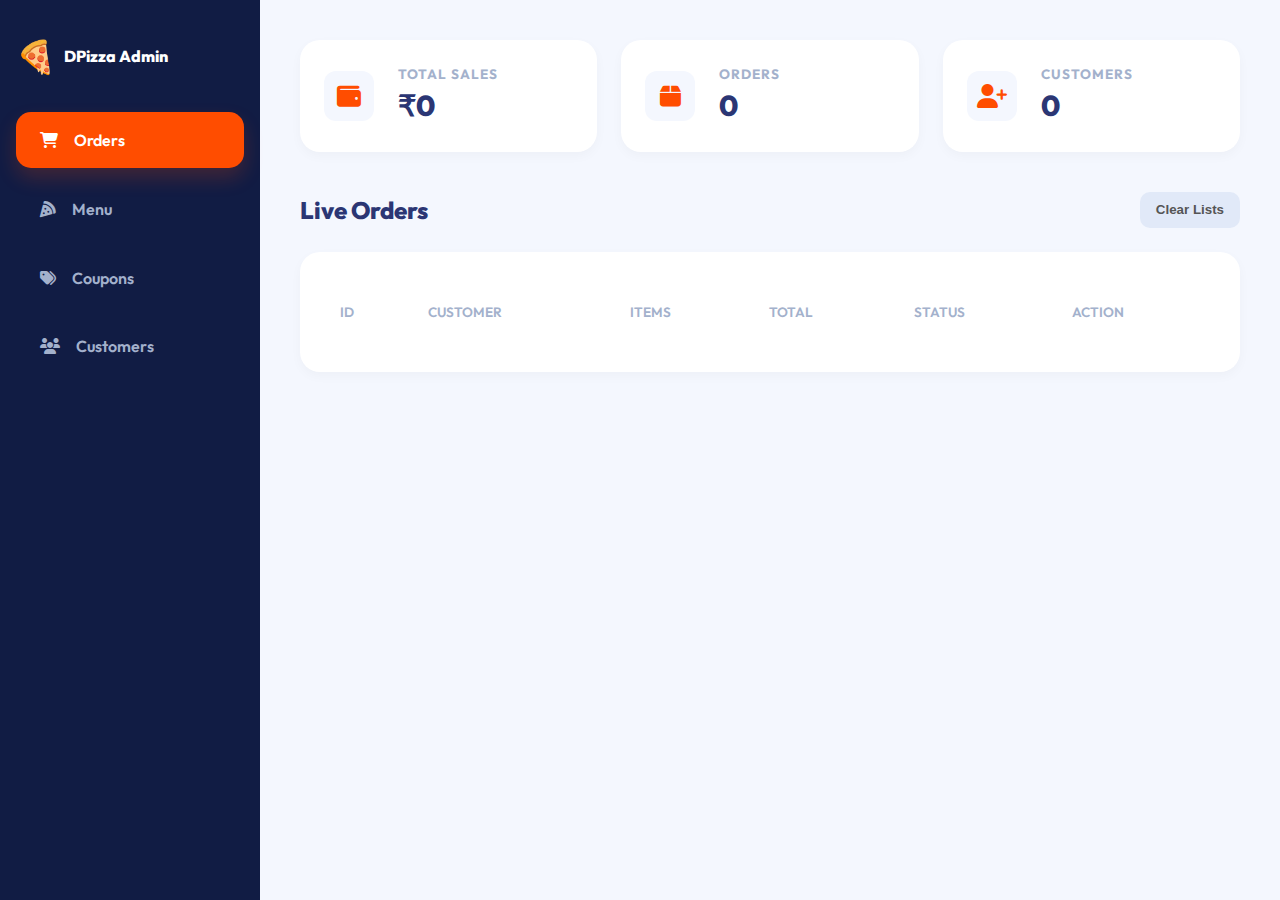
<file: admin.html>
<!DOCTYPE html>
<html lang="en">

<head>
    <meta charset="UTF-8">
    <meta name="viewport" content="width=device-width, initial-scale=1.0">
    <title>DPizza Admin | Master Console</title>
    <link href="https://fonts.googleapis.com/css2?family=Outfit:wght@300;400;600;800&display=swap" rel="stylesheet">
    <link rel="stylesheet" href="https://cdnjs.cloudflare.com/ajax/libs/font-awesome/6.4.0/css/all.min.css">
    <link rel="stylesheet" href="style.css">
    <style>
        :root {
            --admin-bg: #f4f7fe;
            --sidebar-width: 260px;
        }

        body.admin-body {
            background: var(--admin-bg);
            margin: 0;
            padding: 0;
        }

        /* Sidebar Glassmorphism */
        .sidebar {
            background: #111c44;
            color: white;
            height: 100vh;
            width: var(--sidebar-width);
            position: fixed;
            left: 0;
            top: 0;
            padding: 2rem 1rem;
            z-index: 1000;
        }

        .main-content {
            margin-left: var(--sidebar-width);
            padding: 2.5rem;
            min-height: 100vh;
        }

        .nav-link {
            display: flex;
            align-items: center;
            gap: 1rem;
            padding: 1rem 1.5rem;
            color: #a3b1cc;
            text-decoration: none;
            border-radius: 15px;
            margin-bottom: 0.8rem;
            transition: all 0.3s;
            font-weight: 600;
        }

        .nav-link:hover {
            background: rgba(255, 255, 255, 0.05);
            color: white;
        }

        .nav-link.active {
            background: var(--primary);
            color: white;
            box-shadow: 0 10px 20px rgba(255, 77, 0, 0.2);
        }

        /* Stats Blocks */
        .stats-grid {
            display: grid;
            grid-template-columns: repeat(auto-fit, minmax(240px, 1fr));
            gap: 1.5rem;
            margin-bottom: 2.5rem;
        }

        .stat-card {
            background: white;
            padding: 1.5rem;
            border-radius: 20px;
            display: flex;
            align-items: center;
            gap: 1.5rem;
            box-shadow: 0 4px 12px rgba(0, 0, 0, 0.03);
        }

        .stat-icon {
            width: 50px;
            height: 50px;
            border-radius: 12px;
            background: #f4f7fe;
            display: flex;
            align-items: center;
            justify-content: center;
            font-size: 1.5rem;
            color: var(--primary);
        }

        .stat-info h3 {
            font-size: 0.85rem;
            color: #a3b1cc;
            margin: 0;
            text-transform: uppercase;
            letter-spacing: 1px;
        }

        .stat-info p {
            font-size: 1.8rem;
            font-weight: 800;
            margin: 0;
            color: #2b3674;
        }

        /* Data Tables */
        .data-card {
            background: white;
            border-radius: 20px;
            padding: 1.5rem;
            box-shadow: 0 4px 12px rgba(0, 0, 0, 0.03);
        }

        table {
            width: 100%;
            border-collapse: separate;
            border-spacing: 0 10px;
        }

        th {
            text-align: left;
            color: #a3b1cc;
            padding: 1rem;
            font-weight: 600;
            font-size: 0.85rem;
            text-transform: uppercase;
        }

        td {
            padding: 1rem;
            background: white;
            border-top: 1px solid #f4f7fe;
            border-bottom: 1px solid #f4f7fe;
            color: #2b3674;
            font-weight: 600;
        }

        td:first-child {
            border-left: 1px solid #f4f7fe;
            border-radius: 15px 0 0 15px;
        }

        td:last-child {
            border-right: 1px solid #f4f7fe;
            border-radius: 0 15px 15px 0;
        }

        /* Premium Modal */
        .modal-overlay {
            position: fixed;
            top: 0;
            left: 0;
            width: 100%;
            height: 100%;
            background: rgba(0, 0, 0, 0.6);
            backdrop-filter: blur(5px);
            z-index: 2000;
            display: flex;
            align-items: center;
            justify-content: center;
        }

        .modal-content {
            background: white;
            width: 90%;
            max-width: 600px;
            max-height: 90vh;
            border-radius: 30px;
            padding: 2.5rem;
            position: relative;
            overflow-y: auto;
            box-shadow: 0 20px 40px rgba(0, 0, 0, 0.2);
        }

        .modal-header {
            display: flex;
            justify-content: space-between;
            align-items: center;
            margin-bottom: 2rem;
        }

        .modal-header h2 {
            font-weight: 800;
            color: #2b3674;
            margin: 0;
        }

        .input-grid {
            display: grid;
            grid-template-columns: 1fr 1fr;
            gap: 1.5rem;
            margin-bottom: 1.5rem;
        }

        .form-group {
            margin-bottom: 1.5rem;
        }

        .form-group label {
            display: block;
            margin-bottom: 0.6rem;
            font-weight: 700;
            color: #2b3674;
            font-size: 0.9rem;
        }

        .form-group input,
        .form-group select,
        .form-group textarea {
            width: 100%;
            padding: 1rem;
            border-radius: 15px;
            border: 2px solid #f4f7fe;
            background: #f4f7fe;
            font-family: inherit;
            font-size: 1rem;
            transition: all 0.3s;
        }

        .form-group input:focus {
            border-color: var(--primary);
            outline: none;
            background: white;
        }

        .save-btn {
            background: var(--primary);
            color: white;
            border: none;
            padding: 1.2rem;
            width: 100%;
            border-radius: 15px;
            font-weight: 800;
            font-size: 1.1rem;
            cursor: pointer;
            box-shadow: 0 10px 20px rgba(255, 77, 0, 0.3);
            transition: transform 0.2s;
        }

        .save-btn:active {
            transform: scale(0.98);
        }

        @media (max-width: 768px) {
            .sidebar {
                width: 100%;
                height: auto;
                bottom: 0;
                top: auto;
                padding: 0.5rem;
                flex-direction: row;
                display: flex;
            }

            .sidebar .logo {
                display: none;
            }

            .sidebar nav {
                display: flex;
                width: 100%;
                justify-content: space-around;
            }

            .nav-link {
                margin-bottom: 0;
                flex-direction: column;
                font-size: 0.7rem;
                padding: 0.5rem;
                text-align: center;
            }

            .main-content {
                margin-left: 0;
                padding: 1.5rem 1.5rem 6rem 1.5rem;
            }

            .input-grid {
                grid-template-columns: 1fr;
            }
        }
    </style>
</head>

<body class="admin-body">
    <div class="sidebar">
        <div class="logo" style="margin-bottom: 2rem; text-align: center;">
            <span style="font-size: 2rem;">🍕</span>
            <div style="font-weight: 800; color: white;">DPizza Admin</div>
        </div>
        <nav>
            <a href="#" class="nav-link active" id="btnOrders"><i class="fa-solid fa-cart-shopping"></i> Orders</a>
            <a href="#" class="nav-link" id="btnMenu"><i class="fa-solid fa-pizza-slice"></i> Menu</a>
            <a href="#" class="nav-link" id="btnCoupons"><i class="fa-solid fa-tags"></i> Coupons</a>
            <a href="#" class="nav-link" id="btnCustomers"><i class="fa-solid fa-users"></i> Customers</a>
        </nav>
    </div>

    <main class="main-content">
        <!-- Stats Row -->
        <div class="stats-grid">
            <div class="stat-card">
                <div class="stat-icon"><i class="fa-solid fa-wallet"></i></div>
                <div class="stat-info">
                    <h3>Total Sales</h3>
                    <p id="totalSales">₹0</p>
                </div>
            </div>
            <div class="stat-card">
                <div class="stat-icon"><i class="fa-solid fa-box"></i></div>
                <div class="stat-info">
                    <h3>Orders</h3>
                    <p id="totalOrders">0</p>
                </div>
            </div>
            <div class="stat-card">
                <div class="stat-icon"><i class="fa-solid fa-user-plus"></i></div>
                <div class="stat-info">
                    <h3>Customers</h3>
                    <p id="totalCustomers">0</p>
                </div>
            </div>
        </div>

        <!-- Orders View -->
        <section id="ordersSection">
            <div style="display: flex; justify-content: space-between; margin-bottom: 1.5rem;">
                <h2 style="font-weight: 800; color: #2b3674;">Live Orders</h2>
                <button onclick="clearOrders()"
                    style="background: #e1e9f8; border: none; padding: 0.6rem 1rem; border-radius: 10px; font-weight: 700; color: #555;">Clear
                    Lists</button>
            </div>
            <div class="data-card">
                <table>
                    <thead>
                        <tr>
                            <th>ID</th>
                            <th>Customer</th>
                            <th>Items</th>
                            <th>Total</th>
                            <th>Status</th>
                            <th>Action</th>
                        </tr>
                    </thead>
                    <tbody id="ordersTableBody"></tbody>
                </table>
            </div>
        </section>

        <!-- Menu View -->
        <section id="menuSection" class="hidden">
            <div style="display: flex; justify-content: space-between; margin-bottom: 1.5rem;">
                <h2 style="font-weight: 800; color: #2b3674;">Manage Menu</h2>
                <button class="save-btn" onclick="showProductForm()" style="width: auto; padding: 0.6rem 1.5rem;">+ New
                    Pizza</button>
            </div>
            <div class="data-card">
                <table>
                    <thead>
                        <tr>
                            <th>Img</th>
                            <th>Name</th>
                            <th>Category</th>
                            <th>Price</th>
                            <th>Rating</th>
                            <th>Actions</th>
                        </tr>
                    </thead>
                    <tbody id="menuTableBody"></tbody>
                </table>
            </div>
        </section>

        <!-- Coupons & Customers sections (similar structure) -->
        <section id="couponsSection" class="hidden">
            <h2 style="font-weight: 800; color: #2b3674; margin-bottom: 1.5rem;">Coupons</h2>
            <button class="save-btn" onclick="showCouponForm()" style="width: auto; margin-bottom: 1rem;">+ Add Coupon
                Code</button>
            <div class="data-card">
                <table id="couponsTable">
                    <thead>
                        <tr>
                            <th>Code</th>
                            <th>Discount</th>
                            <th>Action</th>
                        </tr>
                    </thead>
                    <tbody id="couponsTableBody"></tbody>
                </table>
            </div>
        </section>

        <section id="customersSection" class="hidden">
            <h2 style="font-weight: 800; color: #2b3674; margin-bottom: 1.5rem;">Customer CRM</h2>
            <div class="data-card">
                <table>
                    <thead>
                        <tr>
                            <th>Name</th>
                            <th>Phone</th>
                            <th>Address</th>
                            <th>Orders</th>
                            <th>Spend</th>
                        </tr>
                    </thead>
                    <tbody id="customersTableBody"></tbody>
                </table>
            </div>
        </section>
    </main>

    <!-- Master Modal for Products -->
    <div id="productModal" class="modal-overlay hidden">
        <div class="modal-content">
            <div class="modal-header">
                <h2 id="modalTitle">Edit Product</h2>
                <button onclick="hideProductModal()"
                    style="background: none; border: none; font-size: 1.5rem;">&times;</button>
            </div>
            <form id="productForm">
                <input type="hidden" id="editProductId">

                <div class="input-grid">
                    <div class="form-group">
                        <label>Pizza Name</label>
                        <input type="text" id="itemName" placeholder="e.g. Veggie Supreme" required>
                    </div>
                    <div class="form-group">
                        <label>Category</label>
                        <select id="itemCategory">
                            <option value="veg">Veg</option>
                            <option value="non-veg">Non-Veg</option>
                            <option value="sides">Sides</option>
                        </select>
                    </div>
                </div>

                <div class="input-grid">
                    <div class="form-group">
                        <label>Price (₹)</label>
                        <input type="number" id="itemPrice" required>
                    </div>
                    <div class="form-group">
                        <label>Rating Display (e.g. 4.8)</label>
                        <input type="number" step="0.1" id="itemRating" value="4.5">
                    </div>
                </div>

                <div class="form-group">
                    <label>Catalog Images (Select 3-4 images from Gallery)</label>
                    <input type="file" id="itemFiles" accept="image/*" multiple
                        style="margin-bottom: 15px; background: #fff; padding: 10px; border-radius: 10px; width: 100%;">
                    <div id="imagePreview"
                        style="display: flex; gap: 10px; overflow-x: auto; padding: 15px; background: #f8f9fe; border-radius: 15px; min-height: 80px; border: 2px dashed #e1e9f8;">
                        <span style="color: #a3b1cc; font-size: 0.8rem; margin: auto;">No images uploaded</span>
                    </div>
                </div>

                <div class="form-group">
                    <label>Item Description (Detailed)</label>
                    <textarea id="itemDesc" rows="3" placeholder="Tell customers what's in this delicious pizza..."
                        required></textarea>
                </div>

                <div class="form-group">
                    <label>Reviews JSON (Optional Demo format)</label>
                    <textarea id="itemReviews" rows="2"
                        placeholder='[{"user":"Rahul","comment":"Best ever!"}]'></textarea>
                </div>

                <button type="submit" class="save-btn">SAVE PRODUCT CHANGES</button>
            </form>
        </div>
    </div>

    <script src="admin.js"></script>
</body>

</html>
</file>
<file: style.css>
:root {
    --primary: #FF4D00;
    --primary-dark: #cc3d00;
    --secondary: #2D2D2D;
    --accent: #FFCC00;
    --bg-light: #F8F9FA;
    --white: #FFFFFF;
    --text-main: #1A1A1A;
    --text-muted: #666666;
    --border: #EEEEEE;
    --success: #00C853;
    --radius-lg: 24px;
    --radius-md: 16px;
    --radius-sm: 12px;
    --shadow: 0 8px 30px rgba(0, 0, 0, 0.08);
}

* {
    margin: 0;
    padding: 0;
    box-sizing: border-box;
    -webkit-tap-highlight-color: transparent;
}

body {
    font-family: 'Outfit', sans-serif;
    background-color: var(--bg-light);
    color: var(--text-main);
    line-height: 1.5;
    overflow-x: hidden;
}

/* Utils */
.hidden {
    display: none !important;
}

.full-width {
    width: 100%;
}

.mt-2 {
    margin-top: 1.5rem;
}

/* Header */
.header {
    background: rgba(255, 255, 255, 0.8);
    backdrop-filter: blur(10px);
    padding: 1rem 1.5rem;
    display: flex;
    justify-content: space-between;
    align-items: center;
    position: sticky;
    top: 0;
    z-index: 100;
}

.logo {
    display: flex;
    align-items: center;
    gap: 0.5rem;
}

.logo-icon {
    font-size: 1.8rem;
}

.logo-text {
    font-weight: 800;
    font-size: 1.4rem;
    color: var(--primary);
    text-transform: uppercase;
    letter-spacing: -0.5px;
}

.icon-btn {
    background: none;
    border: none;
    font-size: 1.8rem;
    color: var(--secondary);
    cursor: pointer;
}

/* Hero */
.hero {
    padding: 2rem 1.5rem;
    background: linear-gradient(135deg, #FFF5F1 0%, #FFFFFF 100%);
}

.hero h1 {
    font-size: 2.2rem;
    font-weight: 800;
    line-height: 1.1;
    margin-bottom: 0.5rem;
}

.highlight {
    color: var(--primary);
}

/* Categories */
.categories-wrapper {
    overflow-x: auto;
    padding: 1rem 0;
    scrollbar-width: none;
}

.categories-wrapper::-webkit-scrollbar {
    display: none;
}

.categories {
    display: flex;
    gap: 0.8rem;
    padding: 0 1.5rem;
}

.cat-chip {
    padding: 0.6rem 1.4rem;
    border-radius: 50px;
    border: 1px solid var(--border);
    background: var(--white);
    white-space: nowrap;
    font-weight: 600;
    cursor: pointer;
    transition: all 0.3s ease;
}

.cat-chip.active {
    background: var(--primary);
    color: var(--white);
    border-color: var(--primary);
}

/* Menu Grid */
.menu-section {
    padding: 1rem 1.5rem 6rem;
}

.menu-grid {
    display: grid;
    grid-template-columns: 1fr;
    gap: 1.5rem;
}

@media (min-width: 600px) {
    .menu-grid {
        grid-template-columns: repeat(2, 1fr);
    }
}

.menu-card {
    background: var(--white);
    border-radius: var(--radius-lg);
    overflow: hidden;
    box-shadow: var(--shadow);
    transition: transform 0.2s ease;
}

.menu-card:active {
    transform: scale(0.98);
}

.menu-img {
    width: 100%;
    height: 180px;
    object-fit: cover;
}

.menu-info {
    padding: 1.2rem;
}

.menu-top {
    display: flex;
    justify-content: space-between;
    align-items: flex-start;
    margin-bottom: 0.5rem;
}

.menu-info h3 {
    font-size: 1.2rem;
    font-weight: 700;
}

.badge {
    background: #E8F5E9;
    color: #2E7D32;
    padding: 2px 8px;
    border-radius: 4px;
    font-size: 0.7rem;
    font-weight: 700;
    text-transform: uppercase;
}

.badge.non-veg {
    background: #FFEBEE;
    color: #C62828;
}

.menu-desc {
    font-size: 0.9rem;
    color: var(--text-muted);
    margin-bottom: 1rem;
    display: -webkit-box;
    -webkit-line-clamp: 2;
    -webkit-box-orient: vertical;
    overflow: hidden;
}

.menu-action {
    display: flex;
    justify-content: space-between;
    align-items: center;
}

.price {
    font-weight: 800;
    font-size: 1.2rem;
}

.add-btn {
    background: var(--primary);
    color: var(--white);
    border: none;
    padding: 0.6rem 1.2rem;
    border-radius: var(--radius-md);
    font-weight: 700;
    cursor: pointer;
}

/* Page Views (Profile, Checkout) */
.page-view {
    position: fixed;
    top: 0;
    left: 0;
    width: 100%;
    height: 100%;
    background: var(--bg-light);
    z-index: 200;
    padding: 1.5rem;
    overflow-y: auto;
}

.page-header {
    display: flex;
    align-items: center;
    gap: 1rem;
    margin-bottom: 2rem;
}

.back-btn {
    background: var(--white);
    border: none;
    width: 40px;
    height: 40px;
    border-radius: 50%;
    box-shadow: var(--shadow);
}

/* Cart Overlay */
.overlay {
    position: fixed;
    top: 0;
    left: 0;
    width: 100%;
    height: 100%;
    background: rgba(0, 0, 0, 0.5);
    z-index: 300;
    display: flex;
    align-items: flex-end;
}

.overlay-content {
    background: var(--white);
    width: 100%;
    max-height: 85%;
    border-radius: 30px 30px 0 0;
    padding: 2rem 1.5rem;
    display: flex;
    flex-direction: column;
}

.overlay-header {
    display: flex;
    justify-content: space-between;
    align-items: center;
    margin-bottom: 1.5rem;
}

.cart-items {
    flex: 1;
    overflow-y: auto;
}

.cart-item {
    display: flex;
    justify-content: space-between;
    align-items: center;
    padding: 1rem 0;
    border-bottom: 1px solid var(--border);
}

.cart-item-info h4 {
    font-weight: 600;
}

.cart-item-info p {
    color: var(--primary);
    font-weight: 700;
}

.qty-controls {
    display: flex;
    align-items: center;
    gap: 1rem;
    background: var(--bg-light);
    padding: 0.4rem 0.8rem;
    border-radius: 50px;
}

.total-bar {
    display: flex;
    justify-content: space-between;
    margin: 1.5rem 0;
    font-size: 1.4rem;
    font-weight: 800;
}

/* Forms */
.delivery-form .form-section {
    margin-bottom: 2rem;
}

.delivery-form h3 {
    margin-bottom: 1rem;
    font-size: 1.1rem;
}

.input-group {
    margin-bottom: 1.2rem;
}

.input-group label {
    display: block;
    font-size: 0.9rem;
    font-weight: 600;
    margin-bottom: 0.4rem;
}

.input-group input,
.input-group textarea {
    width: 100%;
    padding: 1rem;
    border-radius: var(--radius-sm);
    border: 1px solid #DDD;
    font-family: inherit;
    font-size: 1rem;
}

.payment-options {
    display: grid;
    grid-template-columns: 1fr 1fr;
    gap: 1rem;
}

.payment-card {
    cursor: pointer;
}

.payment-card input {
    display: none;
}

.payment-card .card-content {
    border: 2px solid var(--border);
    padding: 1rem;
    border-radius: var(--radius-md);
    text-align: center;
    transition: all 0.3s;
}

.payment-card input:checked+.card-content {
    border-color: var(--primary);
    background: #FFF5F1;
    color: var(--primary);
}

.payment-card i {
    font-size: 1.5rem;
    display: block;
    margin-bottom: 0.5rem;
}

/* Buttons */
.primary-btn {
    background: var(--primary);
    color: var(--white);
    border: none;
    padding: 1.2rem;
    border-radius: var(--radius-md);
    font-size: 1.1rem;
    font-weight: 700;
    cursor: pointer;
    box-shadow: 0 4px 15px rgba(255, 77, 0, 0.3);
}

.secondary-btn {
    background: var(--secondary);
    color: var(--white);
    border: none;
    padding: 1rem 2rem;
    border-radius: var(--radius-md);
    font-weight: 600;
}

/* FAB */
.cart-fab {
    position: fixed;
    bottom: 2rem;
    left: 1.5rem;
    right: 1.5rem;
    background: var(--secondary);
    color: var(--white);
    padding: 1.2rem 1.5rem;
    border-radius: var(--radius-lg);
    display: flex;
    justify-content: space-between;
    align-items: center;
    box-shadow: 0 10px 40px rgba(0, 0, 0, 0.2);
    z-index: 150;
    animation: slideUp 0.4s ease-out;
}

@keyframes slideUp {
    from {
        transform: translateY(100px);
        opacity: 0;
    }

    to {
        transform: translateY(0);
        opacity: 1;
    }
}

.cart-info {
    font-weight: 700;
}

.separator {
    margin: 0 0.5rem;
    opacity: 0.3;
}

/* Success screen */
.success-screen {
    height: 100%;
    display: flex;
    flex-direction: column;
    align-items: center;
    justify-content: center;
    text-align: center;
}

.success-icon {
    font-size: 5rem;
    margin-bottom: 1.5rem;
}

.order-summary-box {
    background: var(--white);
    padding: 1.5rem;
    border-radius: var(--radius-md);
    margin: 2rem 0;
    width: 100%;
}

/* Tracking Page */
.tracking-container {
    max-width: 600px;
    margin: 0 auto;
}

.track-card {
    background: white;
    border-radius: 24px;
    padding: 2rem;
    box-shadow: var(--shadow);
    margin-bottom: 1.5rem;
    text-align: center;
}

.track-header {
    display: flex;
    justify-content: space-between;
    align-items: center;
    margin-bottom: 2rem;
}

.track-stepper {
    display: flex;
    justify-content: space-between;
    position: relative;
    margin-bottom: 2rem;
    padding: 0 10px;
}

.track-stepper::before {
    content: '';
    position: absolute;
    top: 25px;
    left: 10%;
    right: 10%;
    height: 2px;
    background: #eee;
    z-index: 1;
}

.step {
    flex: 1;
    display: flex;
    flex-direction: column;
    align-items: center;
    z-index: 2;
    position: relative;
}

.step-icon {
    width: 50px;
    height: 50px;
    border-radius: 50%;
    background: #eee;
    display: flex;
    align-items: center;
    justify-content: center;
    color: #999;
    margin-bottom: 10px;
    transition: all 0.3s;
    font-size: 1.2rem;
}

.step-label {
    font-size: 0.7rem;
    font-weight: 700;
    color: #999;
}

.step.active .step-icon {
    background: var(--primary);
    color: white;
    transform: scale(1.1);
    box-shadow: 0 5px 15px rgba(255, 77, 0, 0.3);
}

.step.active .step-label {
    color: var(--text-main);
}

.step.completed .step-icon {
    background: var(--success);
    color: white;
}

.track-estimate {
    background: #FFF9E6;
    color: #856404;
    padding: 1rem;
    border-radius: 12px;
    font-size: 0.9rem;
    margin-top: 1rem;
}

/* Status Badges */
.status-badge {
    padding: 4px 12px;
    border-radius: 50px;
    font-size: 0.75rem;
    font-weight: 800;
    text-transform: uppercase;
}

.status-pending {
    background: #E3F2FD;
    color: #1976D2;
}

.status-preparing {
    background: #FFF3E0;
    color: #EF6C00;
}

.status-dispatched {
    background: #F3E5F5;
    color: #7B1FA2;
}

.status-delivered {
    background: #E8F5E9;
    color: #2E7D32;
}

.order-items-mini {
    background: white;
    border-radius: 20px;
    padding: 1.5rem;
    text-align: left;
}

.order-items-mini h4 {
    margin-bottom: 1rem;
    border-bottom: 1px solid #eee;
    padding-bottom: 0.5rem;
}

.track-item-row {
    display: flex;
    justify-content: space-between;
    padding: 8px 0;
    border-bottom: 1px solid #f5f5f5;
    font-size: 0.9rem;
}
</file>
